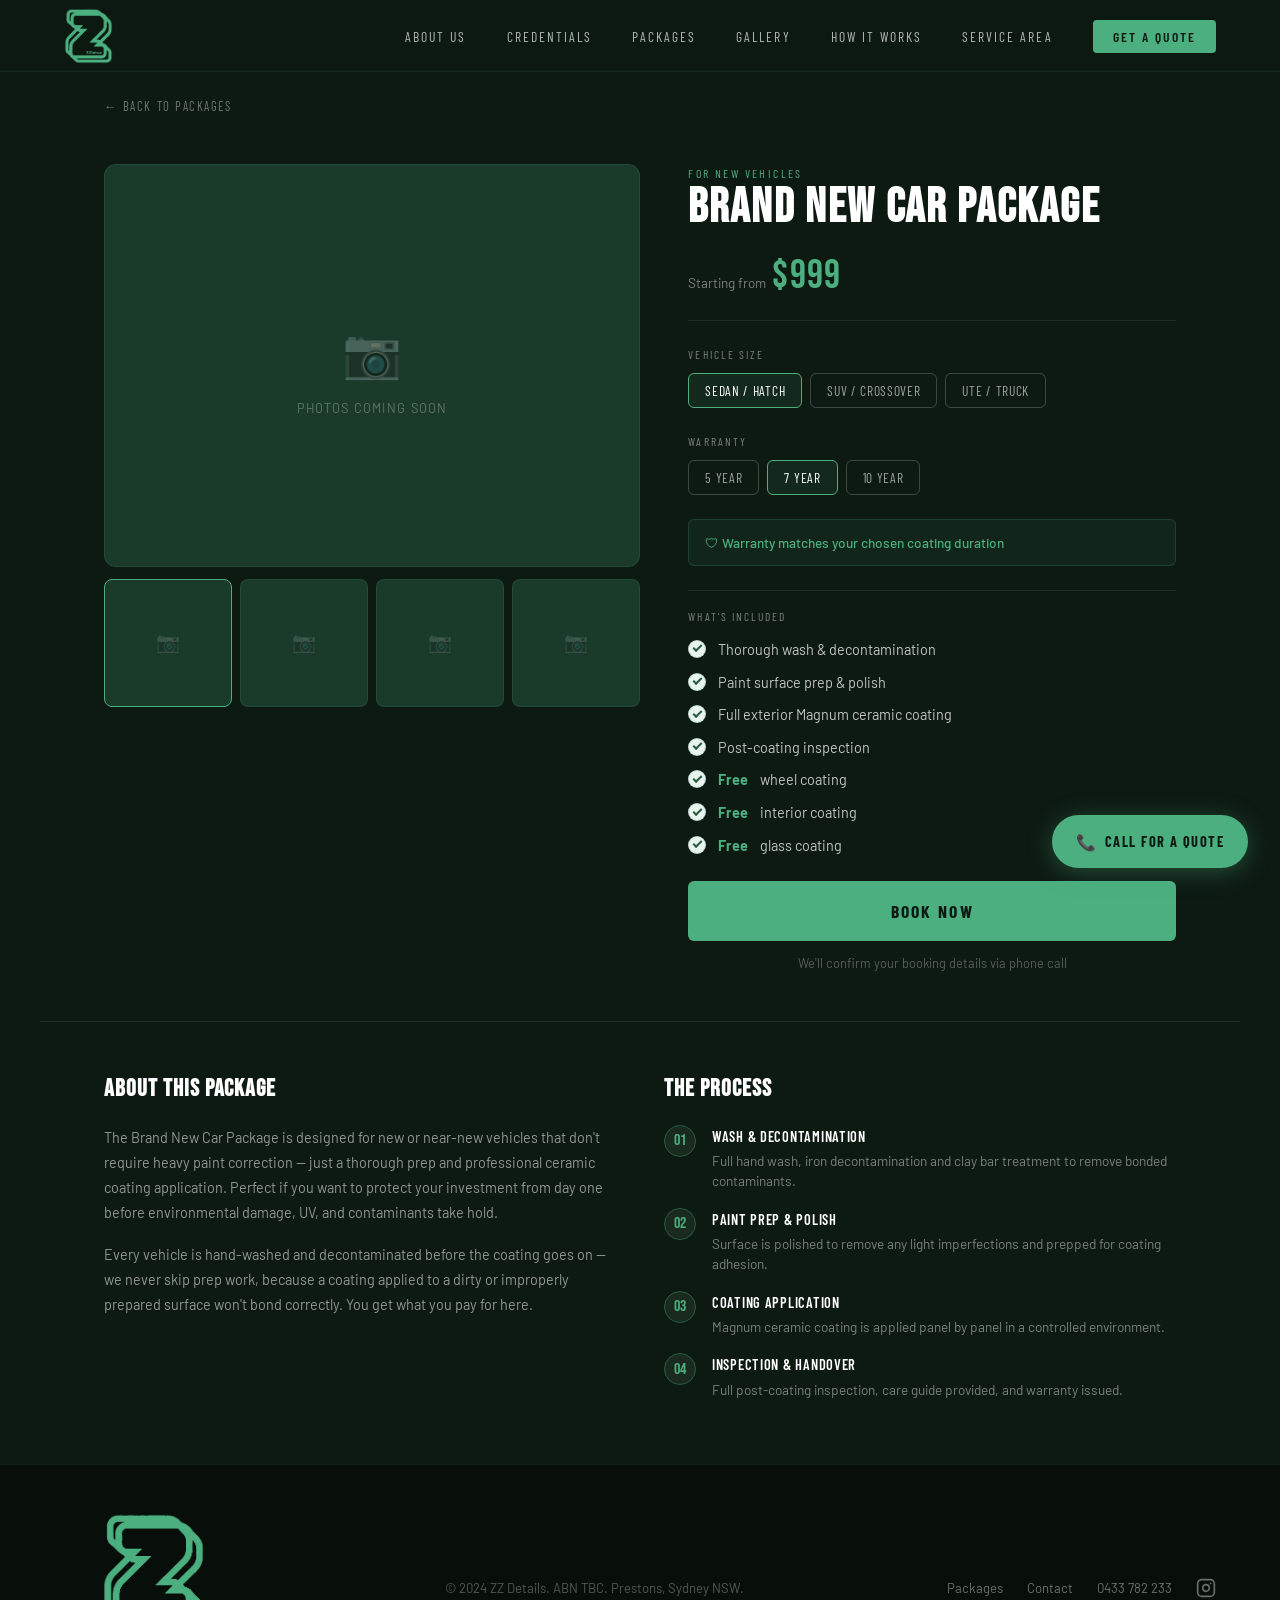
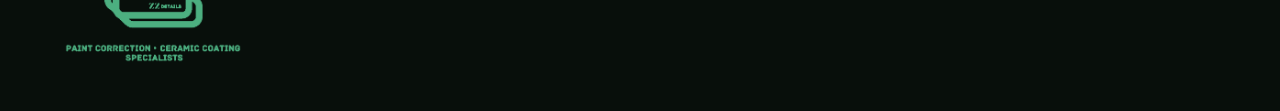
<file: pages/brand-new-package.html>
<!DOCTYPE html>
<html lang="en">
<head>
  <meta charset="UTF-8">
  <meta name="viewport" content="width=device-width, initial-scale=1.0">
  <title>Brand New Car Package — ZZ Details</title>
  <link rel="preconnect" href="https://fonts.googleapis.com">
  <link rel="preconnect" href="https://fonts.gstatic.com" crossorigin>
  <link href="https://fonts.googleapis.com/css2?family=Bebas+Neue&family=Barlow:wght@300;400;500;600&family=Barlow+Condensed:wght@500;700&display=swap" rel="stylesheet">
  <link rel="stylesheet" href="../assets/css/main.css">
  <link rel="icon" type="image/x-icon" href="../assets/favicon/favicon.ico">
  <style>
    .product-page { background: var(--dark); min-height: 100vh; padding-top: 72px; }

    /* ── PRODUCT HERO ── */
    .product-hero {
      display: grid;
      grid-template-columns: 1.1fr 1fr;
      gap: 0;
      max-width: 1200px;
      margin: 0 auto;
      padding: 3rem 5vw;
      align-items: start;
      gap: 3rem;
    }

    /* ── IMAGE GALLERY ── */
    .product-gallery { display: flex; flex-direction: column; gap: 0.75rem; }

    .gallery-main {
      border-radius: 12px;
      overflow: hidden;
      aspect-ratio: 4/3;
      background: var(--pine);
      border: 1px solid rgba(76,175,128,0.15);
      display: flex;
      align-items: center;
      justify-content: center;
      position: relative;
    }

    .gallery-main-placeholder {
      text-align: center;
      color: rgba(255,255,255,0.3);
    }

    .gallery-main-placeholder span {
      font-size: 0.8rem;
      letter-spacing: 0.1em;
      text-transform: uppercase;
      display: block;
      margin-top: 0.5rem;
    }

    .gallery-thumbs {
      display: grid;
      grid-template-columns: repeat(4, 1fr);
      gap: 0.5rem;
    }

    .gallery-thumb {
      border-radius: 8px;
      aspect-ratio: 1;
      background: var(--pine);
      border: 1px solid rgba(76,175,128,0.15);
      display: flex;
      align-items: center;
      justify-content: center;
      cursor: pointer;
      transition: border-color 0.2s;
      font-size: 1.2rem;
      color: rgba(255,255,255,0.2);
    }

    .gallery-thumb:hover { border-color: var(--pine-glow); }
    .gallery-thumb.active { border-color: var(--pine-glow); }

    /* ── PRODUCT DETAILS ── */
    .product-details { display: flex; flex-direction: column; gap: 1.5rem; }

    .product-tag {
      font-family: 'Barlow Condensed', sans-serif;
      font-size: 0.75rem;
      letter-spacing: 0.2em;
      text-transform: uppercase;
      color: var(--pine-glow);
    }

    .product-title {
      font-family: 'Bebas Neue', cursive;
      font-size: clamp(2rem, 4vw, 3rem);
      color: #fff;
      letter-spacing: 0.04em;
      line-height: 1;
    }

    .product-price {
      display: flex;
      align-items: baseline;
      gap: 6px;
      padding-bottom: 1.5rem;
      border-bottom: 1px solid rgba(255,255,255,0.08);
    }

    .price-from-label {
      font-size: 0.85rem;
      color: rgba(255,255,255,0.45);
    }

    .price-amount {
      font-family: 'Bebas Neue', cursive;
      font-size: 2.5rem;
      color: var(--pine-glow);
      letter-spacing: 0.03em;
      line-height: 1;
    }

    /* ── VARIANT SELECTORS ── */
    .variant-group { display: flex; flex-direction: column; gap: 0.6rem; }

    .variant-label {
      font-family: 'Barlow Condensed', sans-serif;
      font-size: 0.72rem;
      letter-spacing: 0.18em;
      text-transform: uppercase;
      color: rgba(255,255,255,0.45);
    }

    .variant-options { display: flex; gap: 0.5rem; flex-wrap: wrap; }

    .variant-btn {
      font-family: 'Barlow Condensed', sans-serif;
      font-size: 0.85rem;
      letter-spacing: 0.05em;
      text-transform: uppercase;
      padding: 0.5rem 1rem;
      border-radius: 6px;
      border: 1px solid rgba(255,255,255,0.2);
      background: transparent;
      color: rgba(255,255,255,0.6);
      cursor: pointer;
      transition: all 0.15s;
    }

    .variant-btn:hover { border-color: var(--pine-glow); color: #fff; }
    .variant-btn.active { border-color: var(--pine-glow); background: rgba(76,175,128,0.1); color: #fff; }

    /* ── INCLUDES ── */
    .includes-section { padding-top: 1rem; border-top: 1px solid rgba(255,255,255,0.08); }

    .includes-title {
      font-family: 'Barlow Condensed', sans-serif;
      font-size: 0.72rem;
      letter-spacing: 0.18em;
      text-transform: uppercase;
      color: rgba(255,255,255,0.45);
      margin-bottom: 0.75rem;
    }

    .includes-list { list-style: none; display: flex; flex-direction: column; gap: 0.6rem; }

    .includes-list li {
      display: flex;
      align-items: flex-start;
      gap: 0.75rem;
      font-size: 0.9rem;
      color: rgba(255,255,255,0.75);
    }

    /* ── CTA ── */
    .product-cta { display: flex; flex-direction: column; gap: 0.75rem; }

    .btn-book {
      display: block;
      text-align: center;
      background: var(--pine-glow);
      color: var(--dark);
      font-family: 'Barlow Condensed', sans-serif;
      font-size: 1.1rem;
      letter-spacing: 0.12em;
      text-transform: uppercase;
      font-weight: 700;
      padding: 1rem;
      border-radius: 6px;
      text-decoration: none;
      transition: background 0.2s;
      border: none;
      cursor: pointer;
    }
    .btn-book:hover { background: var(--gold-light); }

    .cta-note {
      text-align: center;
      font-size: 0.8rem;
      color: rgba(255,255,255,0.3);
    }

    /* ── WARRANTY BADGE ── */
    .warranty-badge {
      display: flex;
      align-items: center;
      gap: 8px;
      background: rgba(76,175,128,0.08);
      border: 1px solid rgba(76,175,128,0.2);
      border-radius: 6px;
      padding: 0.75rem 1rem;
      font-size: 0.85rem;
      color: var(--pine-glow);
      font-weight: 500;
    }

    /* ── ABOUT SECTION ── */
    .product-about {
      max-width: 1200px;
      margin: 0 auto;
      padding: 0 5vw 4rem;
      display: grid;
      grid-template-columns: 1fr 1fr;
      gap: 3rem;
      border-top: 1px solid rgba(255,255,255,0.08);
      padding-top: 3rem;
    }

    .about-block h3 {
      font-family: 'Bebas Neue', cursive;
      font-size: 1.5rem;
      color: #fff;
      letter-spacing: 0.04em;
      margin-bottom: 1rem;
    }

    .about-block p {
      font-size: 0.9rem;
      color: rgba(255,255,255,0.55);
      line-height: 1.75;
    }

    /* ── PROCESS STEPS ── */
    .process-mini {
      display: flex;
      flex-direction: column;
      gap: 1rem;
    }

    .process-mini-step {
      display: flex;
      gap: 1rem;
      align-items: flex-start;
    }

    .process-mini-num {
      width: 32px;
      height: 32px;
      border-radius: 50%;
      background: var(--dark-mid);
      border: 1px solid var(--pine-mid);
      display: flex;
      align-items: center;
      justify-content: center;
      font-family: 'Bebas Neue', cursive;
      font-size: 1rem;
      color: var(--pine-glow);
      flex-shrink: 0;
    }

    .process-mini-text h4 {
      font-family: 'Barlow Condensed', sans-serif;
      font-size: 0.9rem;
      font-weight: 600;
      text-transform: uppercase;
      letter-spacing: 0.05em;
      color: #fff;
      margin-bottom: 0.2rem;
    }

    .process-mini-text p {
      font-size: 0.85rem;
      color: rgba(255,255,255,0.45);
      line-height: 1.5;
    }

    /* ── BACK LINK ── */
    .back-link {
      display: inline-flex;
      align-items: center;
      gap: 6px;
      font-family: 'Barlow Condensed', sans-serif;
      font-size: 0.8rem;
      letter-spacing: 0.12em;
      text-transform: uppercase;
      color: rgba(255,255,255,0.4);
      text-decoration: none;
      transition: color 0.2s;
      padding: 1.5rem 5vw 0;
      max-width: 1200px;
      margin: 0 auto;
      display: block;
    }
    .back-link:hover { color: var(--pine-glow); }

    /* ── MOBILE ── */
    @media (max-width: 768px) {
      .product-hero { grid-template-columns: 1fr; }
      .product-about { grid-template-columns: 1fr; }
      .gallery-thumbs { grid-template-columns: repeat(4, 1fr); }
    }
  </style>
</head>
<body>

<!-- NAV -->
<nav>
  <a class="nav-logo" href="../index.html">
    <img src="../assets/images/Logo-hd-icon-glow.png" alt="ZZ Details Logo">
  </a>
  <ul class="nav-links" id="navLinks">
    <li><a href="../index.html#why">About Us</a></li>
    <li><a href="../index.html#credentials">Credentials</a></li>
    <li><a href="../index.html#packages">Packages</a></li>
    <li><a href="../index.html#gallery">Gallery</a></li>
    <li><a href="../index.html#process">How It Works</a></li>
    <li><a href="../index.html#area">Service Area</a></li>
    <li><a href="../index.html#contact" class="nav-cta">Get a Quote</a></li>
  </ul>
  <div class="hamburger" id="hamburger" onclick="toggleMenu()">
    <span></span><span></span><span></span>
  </div>
</nav>

<div class="product-page">

  <!-- Back link -->
  <a href="../index.html#packages" class="back-link">← Back to packages</a>

  <!-- Product Hero -->
  <div class="product-hero">

    <!-- Image Gallery -->
    <div class="product-gallery fade-in">
      <div class="gallery-main">
        <div class="gallery-main-placeholder">
          <div style="font-size: 3rem;">📷</div>
          <span>Photos coming soon</span>
        </div>
      </div>
      <div class="gallery-thumbs">
        <div class="gallery-thumb active">📷</div>
        <div class="gallery-thumb">📷</div>
        <div class="gallery-thumb">📷</div>
        <div class="gallery-thumb">📷</div>
      </div>
    </div>

    <!-- Product Details -->
    <div class="product-details fade-in">
      <div>
        <div class="product-tag">For New Vehicles</div>
        <h1 class="product-title">BRAND NEW CAR PACKAGE</h1>
      </div>

      <div class="product-price">
        <span class="price-from-label">Starting from</span>
        <span class="price-amount">$999</span>
      </div>

      <!-- Vehicle Size -->
      <div class="variant-group">
        <span class="variant-label">Vehicle Size</span>
        <div class="variant-options">
          <button class="variant-btn active" onclick="selectVariant(this, 'size')">Sedan / Hatch</button>
          <button class="variant-btn" onclick="selectVariant(this, 'size')">SUV / Crossover</button>
          <button class="variant-btn" onclick="selectVariant(this, 'size')">Ute / Truck</button>
        </div>
      </div>

      <!-- Warranty -->
      <div class="variant-group">
        <span class="variant-label">Warranty</span>
        <div class="variant-options">
          <button class="variant-btn" onclick="selectVariant(this, 'warranty')">5 Year</button>
          <button class="variant-btn active" onclick="selectVariant(this, 'warranty')">7 Year</button>
          <button class="variant-btn" onclick="selectVariant(this, 'warranty')">10 Year</button>
        </div>
      </div>

      <!-- Warranty badge -->
      <div class="warranty-badge">🛡 Warranty matches your chosen coating duration</div>

      <!-- Includes -->
      <div class="includes-section">
        <div class="includes-title">What's included</div>
        <ul class="includes-list">
          <li><span class="check"></span> Thorough wash & decontamination</li>
          <li><span class="check"></span> Paint surface prep & polish</li>
          <li><span class="check"></span> Full exterior Magnum ceramic coating</li>
          <li><span class="check"></span> Post-coating inspection</li>
          <li><span class="check"></span> <strong style="color: var(--pine-glow);">Free</strong> wheel coating</li>
          <li><span class="check"></span> <strong style="color: var(--pine-glow);">Free</strong> interior coating</li>
          <li><span class="check"></span> <strong style="color: var(--pine-glow);">Free</strong> glass coating</li>
        </ul>
      </div>

      <!-- CTA -->
      <div class="product-cta">
        <a href="../index.html#contact" class="btn-book">Book Now</a>
        <p class="cta-note">We'll confirm your booking details via phone call</p>
      </div>
    </div>

  </div>

  <!-- About Section -->
  <div class="product-about">
    <div class="about-block">
      <h3>ABOUT THIS PACKAGE</h3>
      <p>The Brand New Car Package is designed for new or near-new vehicles that don't require heavy paint correction — just a thorough prep and professional ceramic coating application. Perfect if you want to protect your investment from day one before environmental damage, UV, and contaminants take hold.</p>
      <p style="margin-top: 1rem;">Every vehicle is hand-washed and decontaminated before the coating goes on — we never skip prep work, because a coating applied to a dirty or improperly prepared surface won't bond correctly. You get what you pay for here.</p>
    </div>

    <div class="about-block">
      <h3>THE PROCESS</h3>
      <div class="process-mini">
        <div class="process-mini-step">
          <div class="process-mini-num">01</div>
          <div class="process-mini-text">
            <h4>Wash & Decontamination</h4>
            <p>Full hand wash, iron decontamination and clay bar treatment to remove bonded contaminants.</p>
          </div>
        </div>
        <div class="process-mini-step">
          <div class="process-mini-num">02</div>
          <div class="process-mini-text">
            <h4>Paint Prep & Polish</h4>
            <p>Surface is polished to remove any light imperfections and prepped for coating adhesion.</p>
          </div>
        </div>
        <div class="process-mini-step">
          <div class="process-mini-num">03</div>
          <div class="process-mini-text">
            <h4>Coating Application</h4>
            <p>Magnum ceramic coating is applied panel by panel in a controlled environment.</p>
          </div>
        </div>
        <div class="process-mini-step">
          <div class="process-mini-num">04</div>
          <div class="process-mini-text">
            <h4>Inspection & Handover</h4>
            <p>Full post-coating inspection, care guide provided, and warranty issued.</p>
          </div>
        </div>
      </div>
    </div>
  </div>

</div>

<!-- FOOTER -->
<footer>
  <img src="../assets/images/Logo-hd-full-glow.png" alt="ZZ Details Logo" class="footer-logo">
  <div class="footer-copy">© 2024 ZZ Details. ABN TBC. Prestons, Sydney NSW.</div>
  <div class="footer-links">
    <a href="../index.html#packages">Packages</a>
    <a href="../index.html#contact">Contact</a>
    <a href="tel:0433782233">0433 782 233</a>
    <a href="https://instagram.com/zz.details" target="_blank" rel="noopener" class="footer-social" aria-label="Instagram">
      <svg viewBox="0 0 24 24" width="20" height="20" fill="none" stroke="currentColor" stroke-width="2" stroke-linecap="round" stroke-linejoin="round">
        <rect x="2" y="2" width="20" height="20" rx="5" ry="5"></rect>
        <path d="M16 11.37A4 4 0 1 1 12.63 8 4 4 0 0 1 16 11.37z"></path>
        <line x1="17.5" y1="6.5" x2="17.51" y2="6.5"></line>
      </svg>
    </a>
  </div>
</footer>

<a href="tel:0433782233" class="sticky-call">Call for a Quote</a>

<script>
function toggleMenu() {
  document.getElementById('navLinks').classList.toggle('open');
}

function selectVariant(btn, group) {
  const parent = btn.closest('.variant-options');
  parent.querySelectorAll('.variant-btn').forEach(b => b.classList.remove('active'));
  btn.classList.add('active');
}

const fadeObserver = new IntersectionObserver((entries) => {
  entries.forEach(e => { if (e.isIntersecting) e.target.classList.add('visible'); });
}, { threshold: 0.12 });
document.querySelectorAll('.fade-in').forEach(el => fadeObserver.observe(el));
</script>
</body>
</html>
</file>
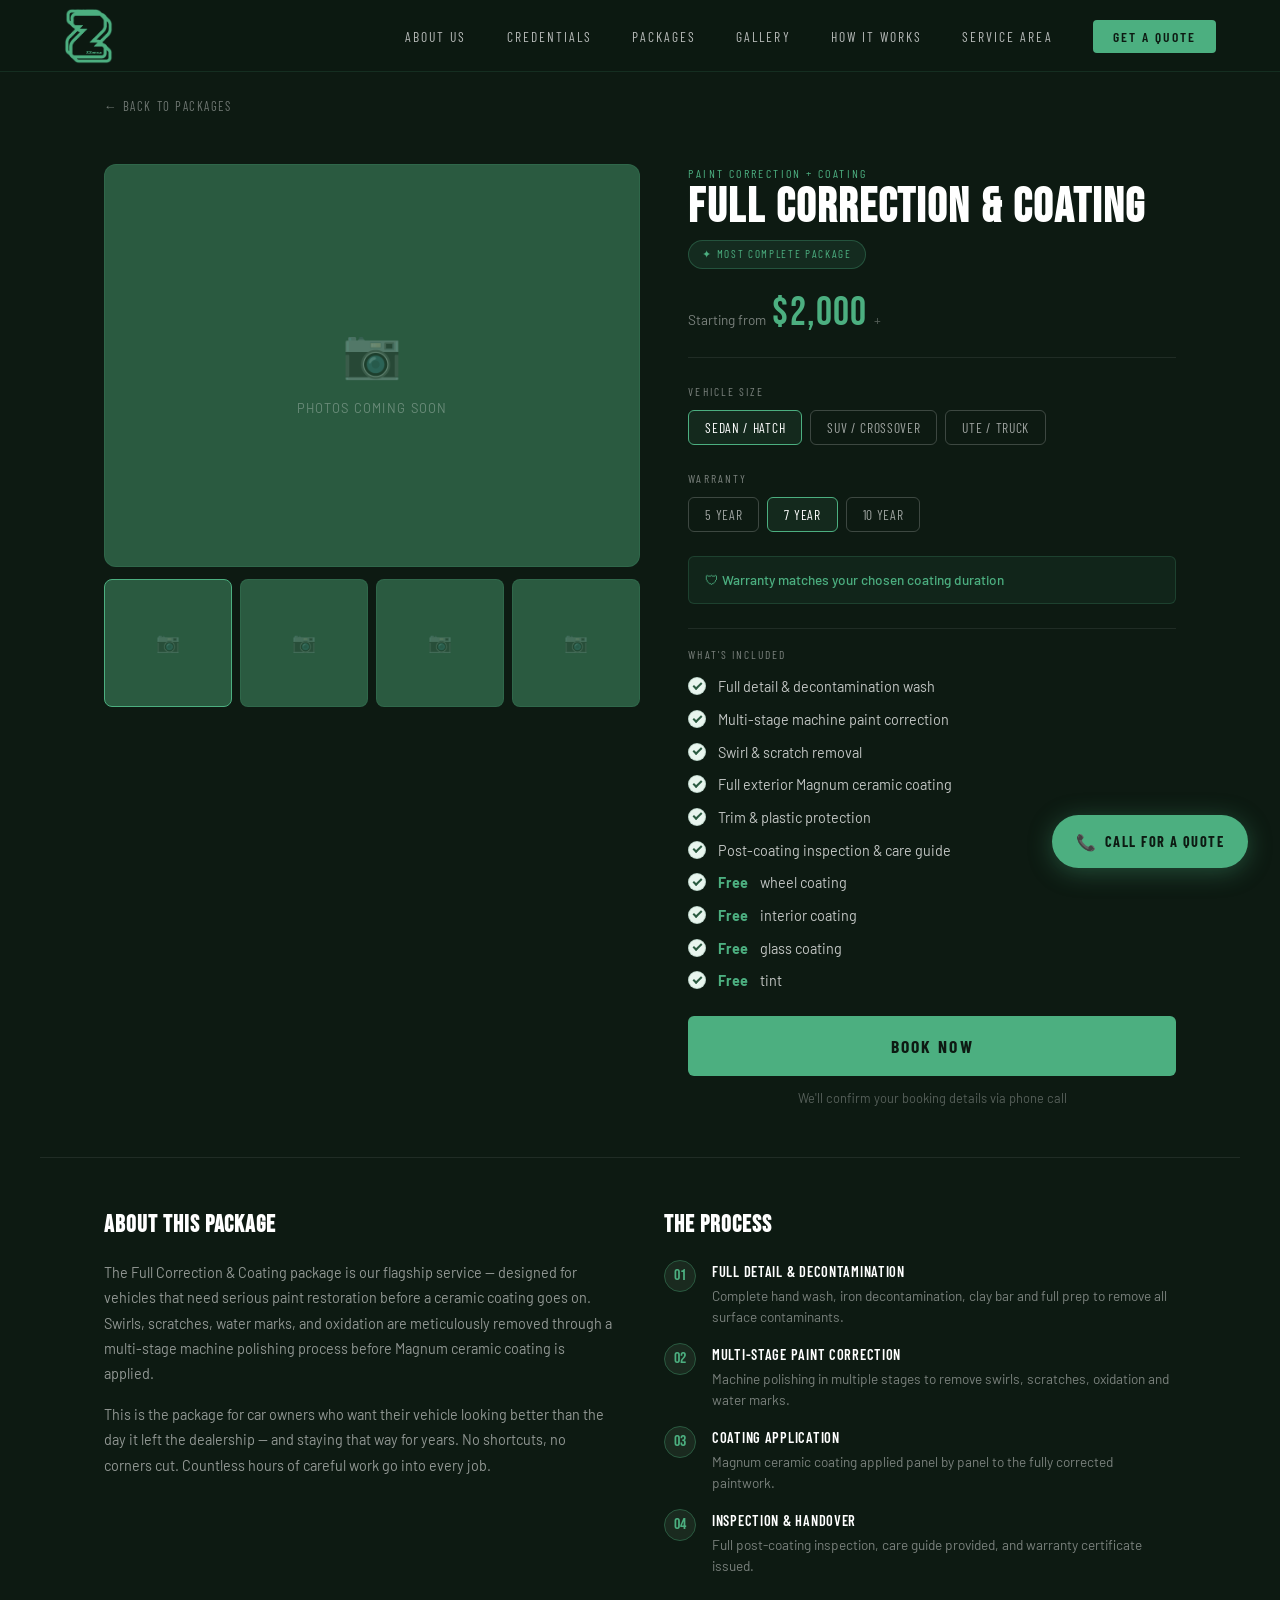
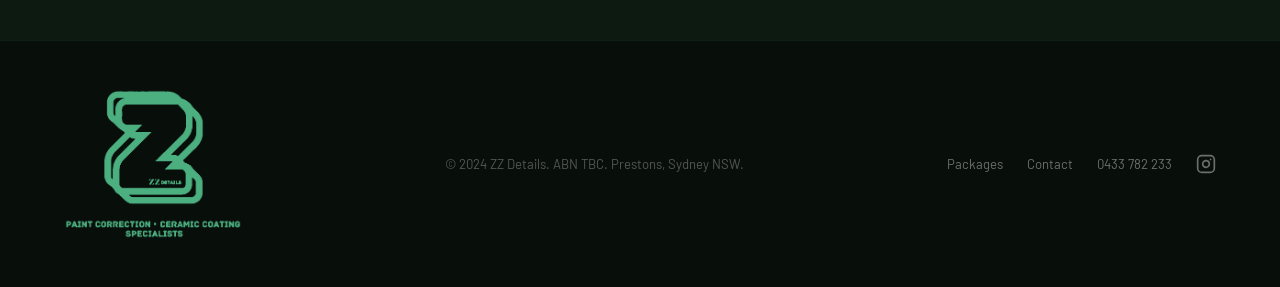
<file: pages/full-correction.html>
<!DOCTYPE html>
<html lang="en">
<head>
  <meta charset="UTF-8">
  <meta name="viewport" content="width=device-width, initial-scale=1.0">
  <title>Full Correction & Coating — ZZ Details</title>
  <link rel="preconnect" href="https://fonts.googleapis.com">
  <link rel="preconnect" href="https://fonts.gstatic.com" crossorigin>
  <link href="https://fonts.googleapis.com/css2?family=Bebas+Neue&family=Barlow:wght@300;400;500;600&family=Barlow+Condensed:wght@500;700&display=swap" rel="stylesheet">
  <link rel="stylesheet" href="../assets/css/main.css">
  <link rel="icon" type="image/x-icon" href="../assets/favicon/favicon.ico">
  <style>
    .product-page { background: var(--dark); min-height: 100vh; padding-top: 72px; }

    .product-hero {
      display: grid;
      grid-template-columns: 1.1fr 1fr;
      gap: 3rem;
      max-width: 1200px;
      margin: 0 auto;
      padding: 3rem 5vw;
      align-items: start;
    }

    .product-gallery { display: flex; flex-direction: column; gap: 0.75rem; }

    .gallery-main {
      border-radius: 12px;
      overflow: hidden;
      aspect-ratio: 4/3;
      background: var(--pine-mid);
      border: 1px solid rgba(76,175,128,0.15);
      display: flex;
      align-items: center;
      justify-content: center;
    }

    .gallery-main-placeholder {
      text-align: center;
      color: rgba(255,255,255,0.3);
    }

    .gallery-main-placeholder span {
      font-size: 0.8rem;
      letter-spacing: 0.1em;
      text-transform: uppercase;
      display: block;
      margin-top: 0.5rem;
    }

    .gallery-thumbs {
      display: grid;
      grid-template-columns: repeat(4, 1fr);
      gap: 0.5rem;
    }

    .gallery-thumb {
      border-radius: 8px;
      aspect-ratio: 1;
      background: var(--pine-mid);
      border: 1px solid rgba(76,175,128,0.15);
      display: flex;
      align-items: center;
      justify-content: center;
      cursor: pointer;
      transition: border-color 0.2s;
      font-size: 1.2rem;
      color: rgba(255,255,255,0.2);
    }

    .gallery-thumb:hover { border-color: var(--pine-glow); }
    .gallery-thumb.active { border-color: var(--pine-glow); }

    .product-details { display: flex; flex-direction: column; gap: 1.5rem; }

    .product-tag {
      font-family: 'Barlow Condensed', sans-serif;
      font-size: 0.75rem;
      letter-spacing: 0.2em;
      text-transform: uppercase;
      color: var(--pine-glow);
    }

    .product-title {
      font-family: 'Bebas Neue', cursive;
      font-size: clamp(2rem, 4vw, 3rem);
      color: #fff;
      letter-spacing: 0.04em;
      line-height: 1;
    }

    .product-badge {
      display: inline-block;
      background: rgba(76,175,128,0.12);
      border: 1px solid rgba(76,175,128,0.3);
      color: var(--pine-glow);
      font-family: 'Barlow Condensed', sans-serif;
      font-size: 0.7rem;
      letter-spacing: 0.15em;
      text-transform: uppercase;
      padding: 0.3rem 0.8rem;
      border-radius: 100px;
      margin-top: 0.5rem;
    }

    .product-price {
      display: flex;
      align-items: baseline;
      gap: 6px;
      padding-bottom: 1.5rem;
      border-bottom: 1px solid rgba(255,255,255,0.08);
    }

    .price-from-label {
      font-size: 0.85rem;
      color: rgba(255,255,255,0.45);
    }

    .price-amount {
      font-family: 'Bebas Neue', cursive;
      font-size: 2.5rem;
      color: var(--pine-glow);
      letter-spacing: 0.03em;
      line-height: 1;
    }

    .price-plus {
      font-size: 0.85rem;
      color: rgba(255,255,255,0.3);
    }

    .variant-group { display: flex; flex-direction: column; gap: 0.6rem; }

    .variant-label {
      font-family: 'Barlow Condensed', sans-serif;
      font-size: 0.72rem;
      letter-spacing: 0.18em;
      text-transform: uppercase;
      color: rgba(255,255,255,0.45);
    }

    .variant-options { display: flex; gap: 0.5rem; flex-wrap: wrap; }

    .variant-btn {
      font-family: 'Barlow Condensed', sans-serif;
      font-size: 0.85rem;
      letter-spacing: 0.05em;
      text-transform: uppercase;
      padding: 0.5rem 1rem;
      border-radius: 6px;
      border: 1px solid rgba(255,255,255,0.2);
      background: transparent;
      color: rgba(255,255,255,0.6);
      cursor: pointer;
      transition: all 0.15s;
    }

    .variant-btn:hover { border-color: var(--pine-glow); color: #fff; }
    .variant-btn.active { border-color: var(--pine-glow); background: rgba(76,175,128,0.1); color: #fff; }

    .includes-section { padding-top: 1rem; border-top: 1px solid rgba(255,255,255,0.08); }

    .includes-title {
      font-family: 'Barlow Condensed', sans-serif;
      font-size: 0.72rem;
      letter-spacing: 0.18em;
      text-transform: uppercase;
      color: rgba(255,255,255,0.45);
      margin-bottom: 0.75rem;
    }

    .includes-list { list-style: none; display: flex; flex-direction: column; gap: 0.6rem; }

    .includes-list li {
      display: flex;
      align-items: flex-start;
      gap: 0.75rem;
      font-size: 0.9rem;
      color: rgba(255,255,255,0.75);
    }

    .product-cta { display: flex; flex-direction: column; gap: 0.75rem; }

    .btn-book {
      display: block;
      text-align: center;
      background: var(--pine-glow);
      color: var(--dark);
      font-family: 'Barlow Condensed', sans-serif;
      font-size: 1.1rem;
      letter-spacing: 0.12em;
      text-transform: uppercase;
      font-weight: 700;
      padding: 1rem;
      border-radius: 6px;
      text-decoration: none;
      transition: background 0.2s;
      border: none;
      cursor: pointer;
    }
    .btn-book:hover { background: var(--gold-light); }

    .cta-note {
      text-align: center;
      font-size: 0.8rem;
      color: rgba(255,255,255,0.3);
    }

    .warranty-badge {
      display: flex;
      align-items: center;
      gap: 8px;
      background: rgba(76,175,128,0.08);
      border: 1px solid rgba(76,175,128,0.2);
      border-radius: 6px;
      padding: 0.75rem 1rem;
      font-size: 0.85rem;
      color: var(--pine-glow);
      font-weight: 500;
    }

    .product-about {
      max-width: 1200px;
      margin: 0 auto;
      padding: 3rem 5vw 4rem;
      display: grid;
      grid-template-columns: 1fr 1fr;
      gap: 3rem;
      border-top: 1px solid rgba(255,255,255,0.08);
    }

    .about-block h3 {
      font-family: 'Bebas Neue', cursive;
      font-size: 1.5rem;
      color: #fff;
      letter-spacing: 0.04em;
      margin-bottom: 1rem;
    }

    .about-block p {
      font-size: 0.9rem;
      color: rgba(255,255,255,0.55);
      line-height: 1.75;
    }

    .process-mini { display: flex; flex-direction: column; gap: 1rem; }

    .process-mini-step { display: flex; gap: 1rem; align-items: flex-start; }

    .process-mini-num {
      width: 32px;
      height: 32px;
      border-radius: 50%;
      background: var(--dark-mid);
      border: 1px solid var(--pine-mid);
      display: flex;
      align-items: center;
      justify-content: center;
      font-family: 'Bebas Neue', cursive;
      font-size: 1rem;
      color: var(--pine-glow);
      flex-shrink: 0;
    }

    .process-mini-text h4 {
      font-family: 'Barlow Condensed', sans-serif;
      font-size: 0.9rem;
      font-weight: 600;
      text-transform: uppercase;
      letter-spacing: 0.05em;
      color: #fff;
      margin-bottom: 0.2rem;
    }

    .process-mini-text p {
      font-size: 0.85rem;
      color: rgba(255,255,255,0.45);
      line-height: 1.5;
    }

    .back-link {
      font-family: 'Barlow Condensed', sans-serif;
      font-size: 0.8rem;
      letter-spacing: 0.12em;
      text-transform: uppercase;
      color: rgba(255,255,255,0.4);
      text-decoration: none;
      transition: color 0.2s;
      padding: 1.5rem 5vw 0;
      max-width: 1200px;
      margin: 0 auto;
      display: block;
    }
    .back-link:hover { color: var(--pine-glow); }

    @media (max-width: 768px) {
      .product-hero { grid-template-columns: 1fr; }
      .product-about { grid-template-columns: 1fr; }
    }
  </style>
</head>
<body>

<!-- NAV -->
<nav>
  <a class="nav-logo" href="../index.html">
    <img src="../assets/images/Logo-hd-icon-glow.png" alt="ZZ Details Logo">
  </a>
  <ul class="nav-links" id="navLinks">
    <li><a href="../index.html#why">About Us</a></li>
    <li><a href="../index.html#credentials">Credentials</a></li>
    <li><a href="../index.html#packages">Packages</a></li>
    <li><a href="../index.html#gallery">Gallery</a></li>
    <li><a href="../index.html#process">How It Works</a></li>
    <li><a href="../index.html#area">Service Area</a></li>
    <li><a href="../index.html#contact" class="nav-cta">Get a Quote</a></li>
  </ul>
  <div class="hamburger" id="hamburger" onclick="toggleMenu()">
    <span></span><span></span><span></span>
  </div>
</nav>

<div class="product-page">

  <a href="../index.html#packages" class="back-link">← Back to packages</a>

  <div class="product-hero">

    <div class="product-gallery fade-in">
      <div class="gallery-main">
        <div class="gallery-main-placeholder">
          <div style="font-size: 3rem;">📷</div>
          <span>Photos coming soon</span>
        </div>
      </div>
      <div class="gallery-thumbs">
        <div class="gallery-thumb active">📷</div>
        <div class="gallery-thumb">📷</div>
        <div class="gallery-thumb">📷</div>
        <div class="gallery-thumb">📷</div>
      </div>
    </div>

    <div class="product-details fade-in">
      <div>
        <div class="product-tag">Paint Correction + Coating</div>
        <h1 class="product-title">FULL CORRECTION & COATING</h1>
        <div class="product-badge">✦ Most Complete Package</div>
      </div>

      <div class="product-price">
        <span class="price-from-label">Starting from</span>
        <span class="price-amount">$2,000</span>
        <span class="price-plus">+</span>
      </div>

      <div class="variant-group">
        <span class="variant-label">Vehicle Size</span>
        <div class="variant-options">
          <button class="variant-btn active" onclick="selectVariant(this, 'size')">Sedan / Hatch</button>
          <button class="variant-btn" onclick="selectVariant(this, 'size')">SUV / Crossover</button>
          <button class="variant-btn" onclick="selectVariant(this, 'size')">Ute / Truck</button>
        </div>
      </div>

      <div class="variant-group">
        <span class="variant-label">Warranty</span>
        <div class="variant-options">
          <button class="variant-btn" onclick="selectVariant(this, 'warranty')">5 Year</button>
          <button class="variant-btn active" onclick="selectVariant(this, 'warranty')">7 Year</button>
          <button class="variant-btn" onclick="selectVariant(this, 'warranty')">10 Year</button>
        </div>
      </div>

      <div class="warranty-badge">🛡 Warranty matches your chosen coating duration</div>

      <div class="includes-section">
        <div class="includes-title">What's included</div>
        <ul class="includes-list">
          <li><span class="check"></span> Full detail & decontamination wash</li>
          <li><span class="check"></span> Multi-stage machine paint correction</li>
          <li><span class="check"></span> Swirl & scratch removal</li>
          <li><span class="check"></span> Full exterior Magnum ceramic coating</li>
          <li><span class="check"></span> Trim & plastic protection</li>
          <li><span class="check"></span> Post-coating inspection & care guide</li>
          <li><span class="check"></span> <strong style="color: var(--pine-glow);">Free</strong> wheel coating</li>
          <li><span class="check"></span> <strong style="color: var(--pine-glow);">Free</strong> interior coating</li>
          <li><span class="check"></span> <strong style="color: var(--pine-glow);">Free</strong> glass coating</li>
          <li><span class="check"></span> <strong style="color: var(--pine-glow);">Free</strong> tint</li>
        </ul>
      </div>

      <div class="product-cta">
        <a href="../index.html#contact" class="btn-book">Book Now</a>
        <p class="cta-note">We'll confirm your booking details via phone call</p>
      </div>
    </div>

  </div>

  <div class="product-about">
    <div class="about-block">
      <h3>ABOUT THIS PACKAGE</h3>
      <p>The Full Correction & Coating package is our flagship service — designed for vehicles that need serious paint restoration before a ceramic coating goes on. Swirls, scratches, water marks, and oxidation are meticulously removed through a multi-stage machine polishing process before Magnum ceramic coating is applied.</p>
      <p style="margin-top: 1rem;">This is the package for car owners who want their vehicle looking better than the day it left the dealership — and staying that way for years. No shortcuts, no corners cut. Countless hours of careful work go into every job.</p>
    </div>

    <div class="about-block">
      <h3>THE PROCESS</h3>
      <div class="process-mini">
        <div class="process-mini-step">
          <div class="process-mini-num">01</div>
          <div class="process-mini-text">
            <h4>Full Detail & Decontamination</h4>
            <p>Complete hand wash, iron decontamination, clay bar and full prep to remove all surface contaminants.</p>
          </div>
        </div>
        <div class="process-mini-step">
          <div class="process-mini-num">02</div>
          <div class="process-mini-text">
            <h4>Multi-Stage Paint Correction</h4>
            <p>Machine polishing in multiple stages to remove swirls, scratches, oxidation and water marks.</p>
          </div>
        </div>
        <div class="process-mini-step">
          <div class="process-mini-num">03</div>
          <div class="process-mini-text">
            <h4>Coating Application</h4>
            <p>Magnum ceramic coating applied panel by panel to the fully corrected paintwork.</p>
          </div>
        </div>
        <div class="process-mini-step">
          <div class="process-mini-num">04</div>
          <div class="process-mini-text">
            <h4>Inspection & Handover</h4>
            <p>Full post-coating inspection, care guide provided, and warranty certificate issued.</p>
          </div>
        </div>
      </div>
    </div>
  </div>

</div>

<footer>
  <img src="../assets/images/Logo-hd-full-glow.png" alt="ZZ Details Logo" class="footer-logo">
  <div class="footer-copy">© 2024 ZZ Details. ABN TBC. Prestons, Sydney NSW.</div>
  <div class="footer-links">
    <a href="../index.html#packages">Packages</a>
    <a href="../index.html#contact">Contact</a>
    <a href="tel:0433782233">0433 782 233</a>
    <a href="https://instagram.com/zz.details" target="_blank" rel="noopener" class="footer-social" aria-label="Instagram">
      <svg viewBox="0 0 24 24" width="20" height="20" fill="none" stroke="currentColor" stroke-width="2" stroke-linecap="round" stroke-linejoin="round">
        <rect x="2" y="2" width="20" height="20" rx="5" ry="5"></rect>
        <path d="M16 11.37A4 4 0 1 1 12.63 8 4 4 0 0 1 16 11.37z"></path>
        <line x1="17.5" y1="6.5" x2="17.51" y2="6.5"></line>
      </svg>
    </a>
  </div>
</footer>

<a href="tel:0433782233" class="sticky-call">Call for a Quote</a>

<script>
function toggleMenu() {
  document.getElementById('navLinks').classList.toggle('open');
}

function selectVariant(btn, group) {
  const parent = btn.closest('.variant-options');
  parent.querySelectorAll('.variant-btn').forEach(b => b.classList.remove('active'));
  btn.classList.add('active');
}

const fadeObserver = new IntersectionObserver((entries) => {
  entries.forEach(e => { if (e.isIntersecting) e.target.classList.add('visible'); });
}, { threshold: 0.12 });
document.querySelectorAll('.fade-in').forEach(el => fadeObserver.observe(el));
</script>
</body>
</html>
</file>
<file: assets/css/main.css>
/* ── ZZ DETAILS — MAIN STYLESHEET ── */
/* Imports all partial CSS files in order */

@import url('base.css');
@import url('nav.css');
@import url('hero.css');
@import url('why.css');
@import url('credentials.css');
@import url('packages.css');
@import url('gallery.css');
@import url('process.css');
@import url('area.css');
@import url('contact.css');
@import url('footer.css');
@import url('mobile.css');
@import url('animations.css');
</file>
